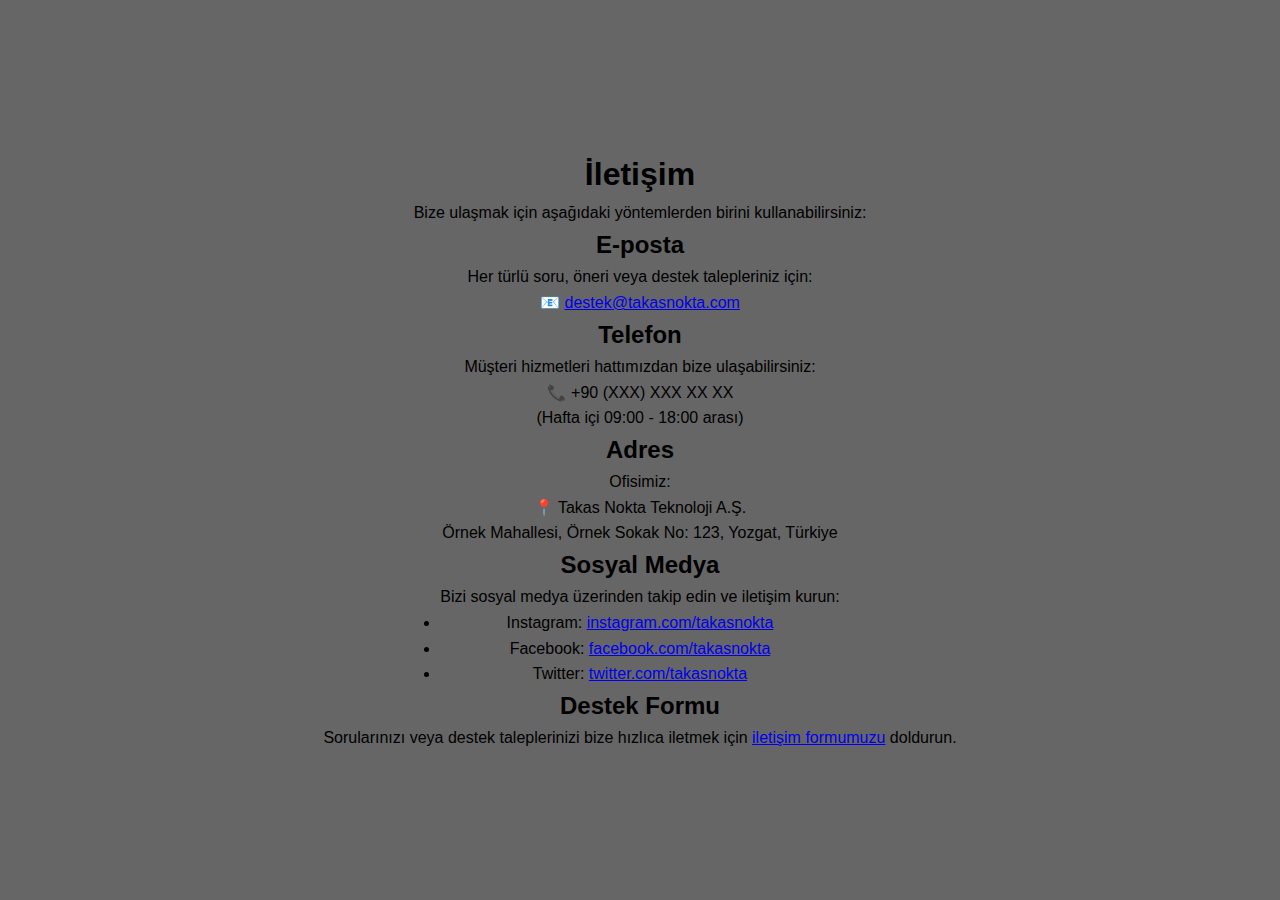
<file: iletisim.html>
<!DOCTYPE html>
<html lang="en">
<head>
    <meta charset="UTF-8">
    <meta name="viewport" content="width=device-width, initial-scale=1.0">
    <link rel="stylesheet" href="style.css">
    <title>İletişim</title>
    <style>
        body {
            background-color: #666666; 
        }
        
    </style>
</head>
<body>
    <div class="containerCalisir">
        <h1>İletişim</h1>
        <p>Bize ulaşmak için aşağıdaki yöntemlerden birini kullanabilirsiniz:</p>

        <div class="contact-item">
            <h2>E-posta</h2>
            <p>Her türlü soru, öneri veya destek talepleriniz için:</p>
            <p>📧 <a href="mailto:destek@takasnokta.com">destek@takasnokta.com</a></p>
        </div>

        <div class="contact-item">
            <h2>Telefon</h2>
            <p>Müşteri hizmetleri hattımızdan bize ulaşabilirsiniz:</p>
            <p>📞 +90 (XXX) XXX XX XX</p>
            <p>(Hafta içi 09:00 - 18:00 arası)</p>
        </div>

        <div class="contact-item">
            <h2>Adres</h2>
            <p>Ofisimiz:</p>
            <p>📍 Takas Nokta Teknoloji A.Ş.<br>
            Örnek Mahallesi, Örnek Sokak No: 123, Yozgat, Türkiye</p>
        </div>

        <div class="contact-item">
            <h2>Sosyal Medya</h2>
            <p>Bizi sosyal medya üzerinden takip edin ve iletişim kurun:</p>
            <ul>
                <li>Instagram: <a href="https://instagram.com/takasnokta" target="_blank">instagram.com/takasnokta</a></li>
                <li>Facebook: <a href="https://facebook.com/takasnokta" target="_blank">facebook.com/takasnokta</a></li>
                <li>Twitter: <a href="https://twitter.com/takasnokta" target="_blank">twitter.com/takasnokta</a></li>
            </ul>
        </div>

        <div class="contact-item">
            <h2>Destek Formu</h2>
            <p>Sorularınızı veya destek taleplerinizi bize hızlıca iletmek için <a href="#">iletişim formumuzu</a> doldurun.</p>
        </div>
    </div>
</body>
</html>
</file>
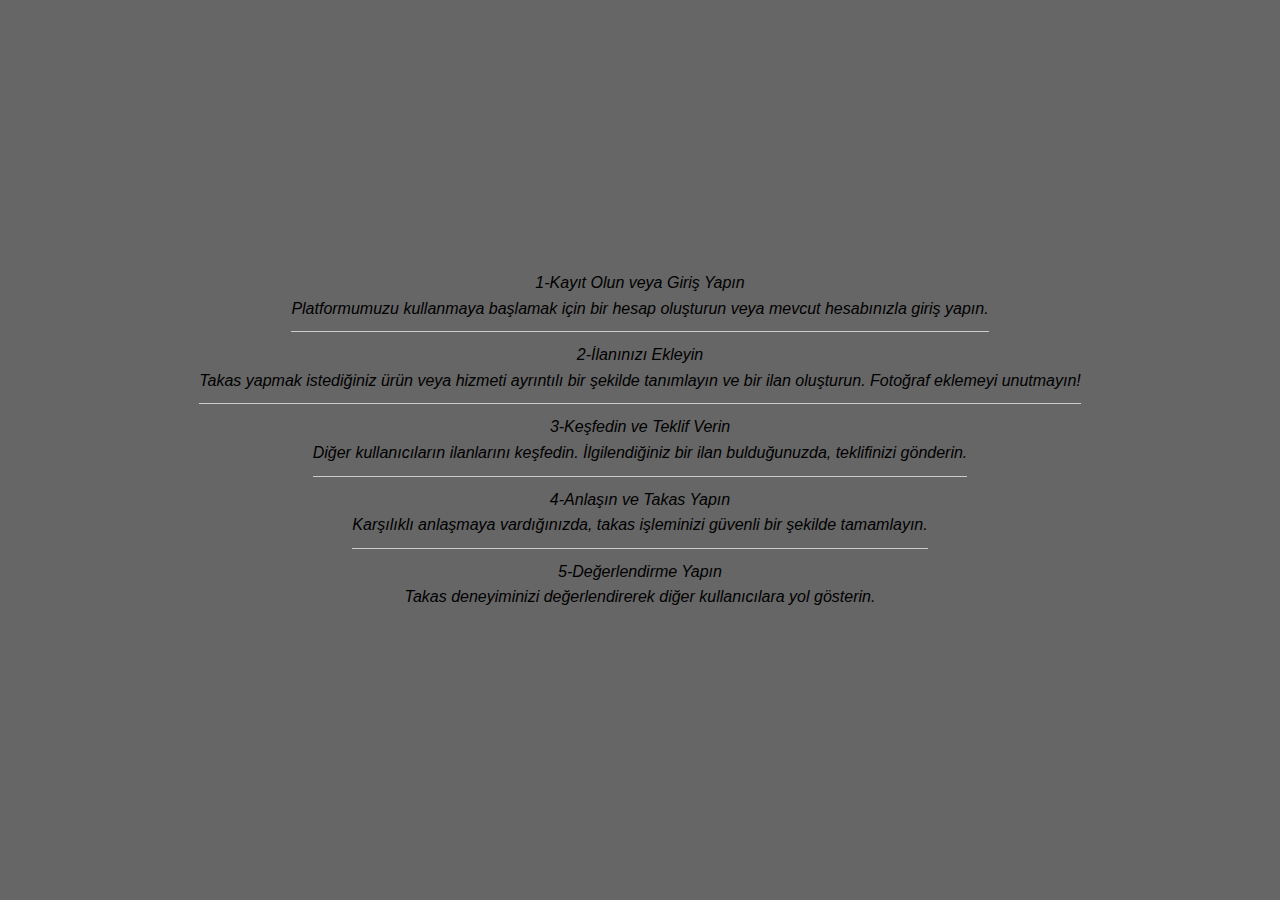
<file: nasılcalısır.html>
<!DOCTYPE html>
<html lang="en">
<head>
    <meta charset="UTF-8">
    <meta name="viewport" content="width=device-width, initial-scale=1.0">
    <link rel="stylesheet" href="style.css">
    <title>Document</title>
    <style>
        body {
            background-color:#666666; /* Change this to your preferred color */
        }
    </style>
</head>

<body>
    <div class="containerCalisir">

         <i>
         1-Kayıt Olun veya Giriş Yapın <br>
         Platformumuzu kullanmaya başlamak için bir hesap oluşturun veya mevcut hesabınızla giriş yapın.
         </i>
         <i>
         2-İlanınızı Ekleyin <br>
         Takas yapmak istediğiniz ürün veya hizmeti ayrıntılı bir şekilde tanımlayın ve bir ilan oluşturun. Fotoğraf eklemeyi unutmayın!
        </i>
        <i>
        3-Keşfedin ve Teklif Verin <br>
         Diğer kullanıcıların ilanlarını keşfedin. İlgilendiğiniz bir ilan bulduğunuzda, teklifinizi gönderin.
        </i> 
        <i>
        4-Anlaşın ve Takas Yapın <br>
         Karşılıklı anlaşmaya vardığınızda, takas işleminizi güvenli bir şekilde tamamlayın.
        </i> 
        <i> 
        5-Değerlendirme Yapın <br>
         Takas deneyiminizi değerlendirerek diğer kullanıcılara yol gösterin.
        </i> 

    </div>
</body>
</html>
</file>
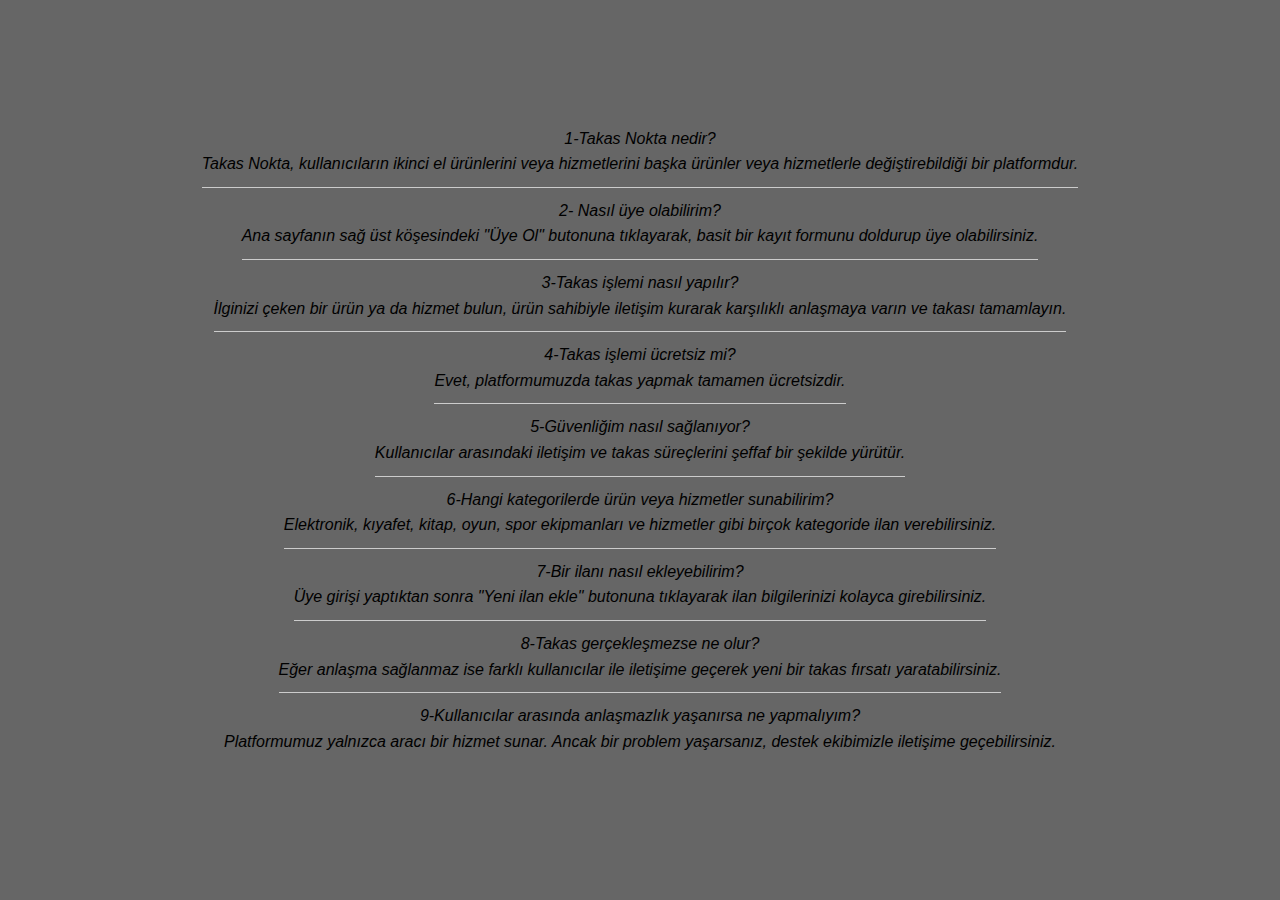
<file: sıkSorulanSoru.html>
<!DOCTYPE html>
<html lang="en">
<head>
    <meta charset="UTF-8">
    <meta name="viewport" content="width=device-width, initial-scale=1.0">
    <link rel="stylesheet" href="style.css">
    <title>Document</title>
    <style>
        body {
            background-color:#666666; /* Change this to your preferred color */
        }
    </style>
</head>

<body>
    <div class="containerSoru">
        <i>
            1-Takas Nokta nedir? <br>
            Takas Nokta, kullanıcıların ikinci el ürünlerini veya hizmetlerini başka ürünler veya hizmetlerle değiştirebildiği bir platformdur.
        </i>
        <i>
            2- Nasıl üye olabilirim? <br>
            Ana sayfanın sağ üst köşesindeki "Üye Ol" butonuna tıklayarak, basit bir kayıt formunu doldurup üye olabilirsiniz.
        </i>
        <i>
            3-Takas işlemi nasıl yapılır? <br>
            İlginizi çeken bir ürün ya da hizmet bulun, ürün sahibiyle iletişim kurarak karşılıklı anlaşmaya varın ve takası tamamlayın.
        </i>
        <i>
            4-Takas işlemi ücretsiz mi?<br>
            Evet, platformumuzda takas yapmak tamamen ücretsizdir.
        </i>
        <i>
            5-Güvenliğim nasıl sağlanıyor? <br> 
            Kullanıcılar arasındaki iletişim ve takas süreçlerini şeffaf bir şekilde yürütür.
        </i>
        <i>
            6-Hangi kategorilerde ürün veya hizmetler sunabilirim? <br>
            Elektronik, kıyafet, kitap, oyun, spor ekipmanları ve hizmetler gibi birçok kategoride ilan verebilirsiniz.
        </i>
        <i>
            7-Bir ilanı nasıl ekleyebilirim? <br>
            Üye girişi yaptıktan sonra "Yeni ilan ekle" butonuna tıklayarak ilan bilgilerinizi kolayca girebilirsiniz.
        </i>
        <i>
            8-Takas gerçekleşmezse ne olur? <br>
            Eğer anlaşma sağlanmaz ise farklı kullanıcılar ile iletişime geçerek yeni bir takas fırsatı yaratabilirsiniz.
        </i>
        <i>
            9-Kullanıcılar arasında anlaşmazlık yaşanırsa ne yapmalıyım? <br>
            Platformumuz yalnızca aracı bir hizmet sunar. Ancak bir problem yaşarsanız, destek ekibimizle iletişime geçebilirsiniz.
        </i>
    </div>
</body>
</html>
</file>
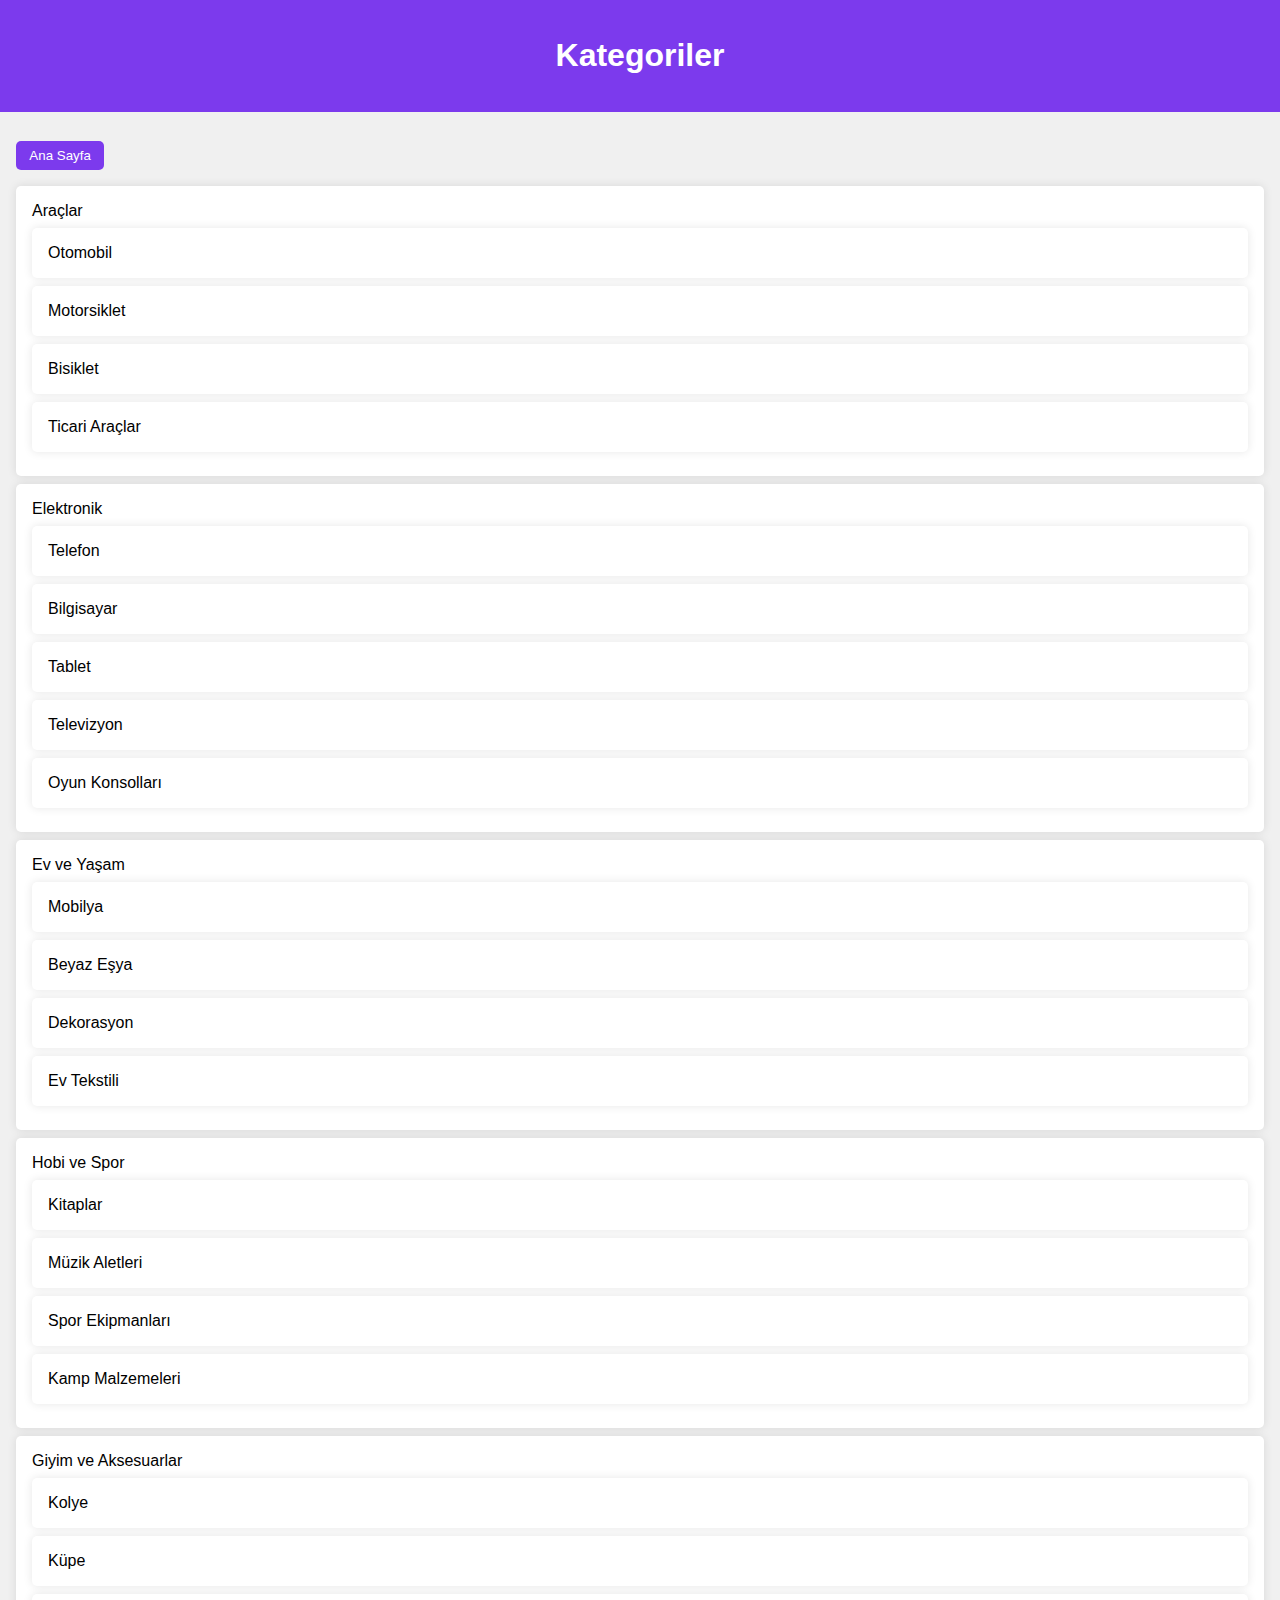
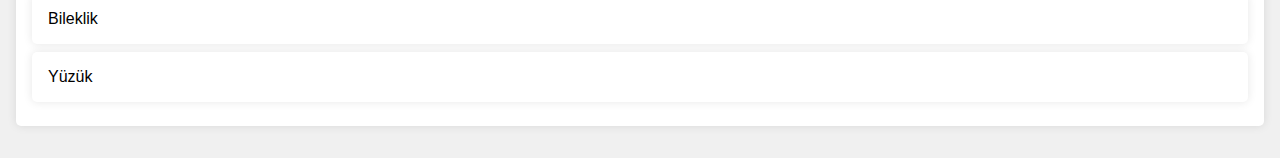
<file: takaskategoriler.html>
<!DOCTYPE html>
<html lang="tr">
<head>
    <meta charset="UTF-8">
    <meta name="viewport" content="width=device-width, initial-scale=1.0">
    <title>Kategoriler</title>
    <link rel="stylesheet" href="takaskategoriler.css">
</head>
<body>
    <header>
        <h1>Kategoriler</h1>
    </header>
    <main>
        <button id="home-button">Ana Sayfa</button>
        <ul id="category-list">
            <!-- Kategoriler burada olacak -->
        </ul>
    </main>
    <script src="takaskategoriler.js"></script>
</body>
</html>
</file>
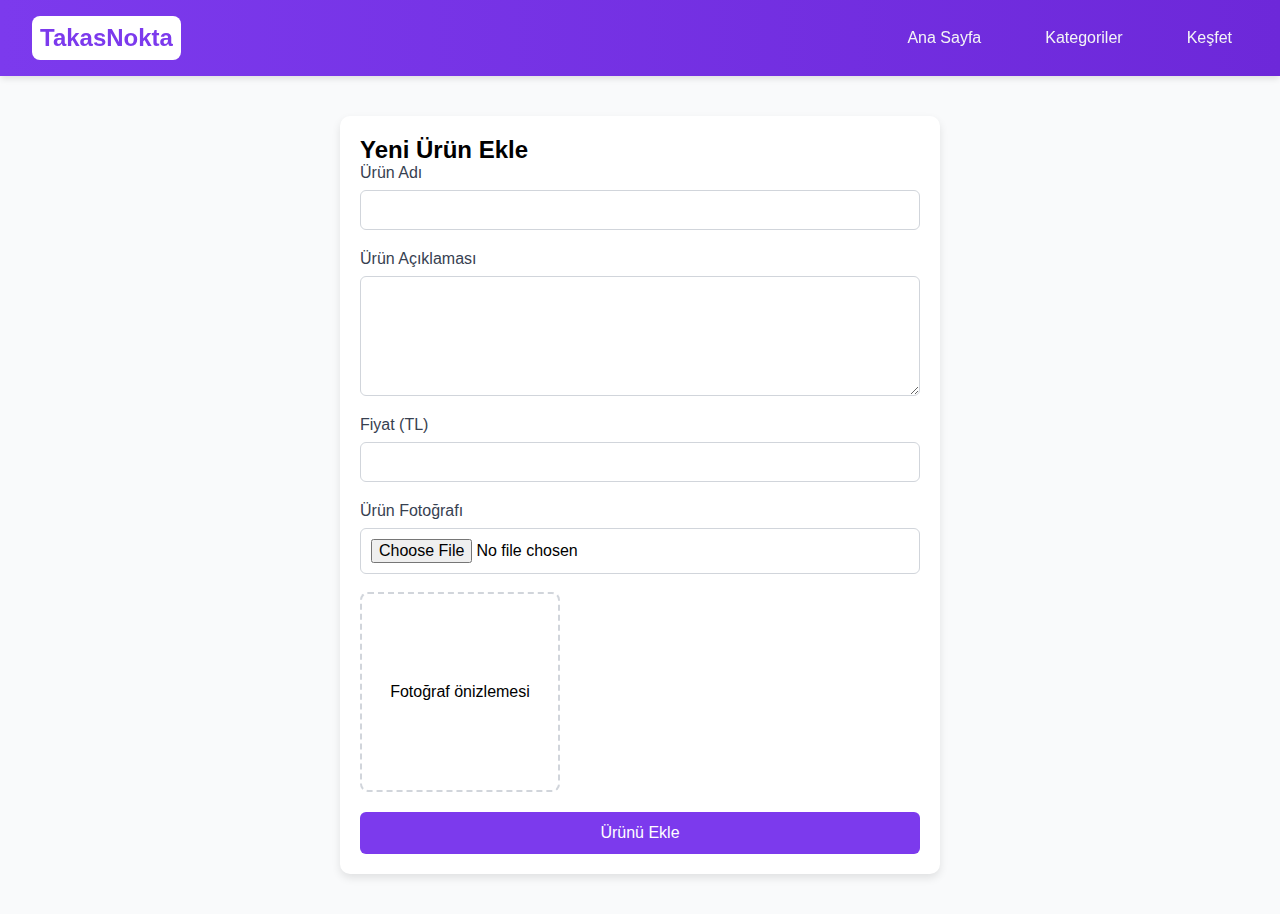
<file: urunEkle.html>
<!DOCTYPE html>
<html lang="tr">
<head>
    <meta charset="UTF-8">
    <meta name="viewport" content="width=device-width, initial-scale=1.0">
    <title>Ürün Ekle - TakasNokta</title>
    <link rel="stylesheet" href="style.css">
    <style>
        .product-form-container {
            max-width: 600px;
            margin: 40px auto;
            padding: 20px;
            background-color: white;
            border-radius: 10px;
            box-shadow: 0 4px 8px rgba(0, 0, 0, 0.1);
        }

        .product-form {
            display: flex;
            flex-direction: column;
            gap: 20px;
        }

        .form-group {
            display: flex;
            flex-direction: column;
            gap: 8px;
        }

        .form-group label {
            font-weight: 500;
            color: var(--gray-700);
        }

        .form-group input,
        .form-group textarea {
            padding: 10px;
            border: 1px solid var(--gray-300);
            border-radius: 6px;
            font-size: 16px;
        }

        .form-group textarea {
            min-height: 120px;
            resize: vertical;
        }

        .image-preview {
            width: 200px;
            height: 200px;
            border: 2px dashed var(--gray-300);
            border-radius: 8px;
            display: flex;
            align-items: center;
            justify-content: center;
            margin-top: 10px;
        }

        .image-preview img {
            max-width: 100%;
            max-height: 100%;
            object-fit: cover;
        }

        .submit-button {
            background-color: var(--primary);
            color: white;
            padding: 12px 24px;
            border: none;
            border-radius: 6px;
            font-size: 16px;
            cursor: pointer;
            transition: background-color 0.3s;
        }

        .submit-button:hover {
            background-color: var(--primary-dark);
        }
    </style>
</head>
<body>
    <header class="header">
        <div class="header-container">
            <a href="index.html" class="logo">
                <span class="logo-icon">TakasNokta</span>
            </a>
            <nav class="nav-menu">
                <a href="index.html" class="nav-link">Ana Sayfa</a>
                <a href="takaskategoriler.html" class="nav-link">Kategoriler</a>
                <a href="kesfet.html" class="nav-link">Keşfet</a>
            </nav>
        </div>
    </header>

    <main>
        <div class="product-form-container">
            <h2>Yeni Ürün Ekle</h2>
            <form id="productForm" class="product-form">
                <div class="form-group">
                    <label for="productName">Ürün Adı</label>
                    <input type="text" id="productName" name="productName" required>
                </div>

                <div class="form-group">
                    <label for="productDescription">Ürün Açıklaması</label>
                    <textarea id="productDescription" name="productDescription" required></textarea>
                </div>

                <div class="form-group">
                    <label for="productPrice">Fiyat (TL)</label>
                    <input type="number" id="productPrice" name="productPrice" required>
                </div>

                <div class="form-group">
                    <label for="productImage">Ürün Fotoğrafı</label>
                    <input type="file" id="productImage" name="productImage" accept="image/*" required>
                    <div class="image-preview" id="imagePreview">
                        <span>Fotoğraf önizlemesi</span>
                    </div>
                </div>

                <button type="submit" class="submit-button">Ürünü Ekle</button>
            </form>
        </div>
    </main>

    <script>
        // Fotoğraf önizleme
        document.getElementById('productImage').addEventListener('change', function(e) {
            const file = e.target.files[0];
            const preview = document.getElementById('imagePreview');
            
            if (file) {
                const reader = new FileReader();
                reader.onload = function(e) {
                    preview.innerHTML = `<img src="${e.target.result}" alt="Ürün önizleme">`;
                }
                reader.readAsDataURL(file);
            }
        });

        // Form gönderme
        document.getElementById('productForm').addEventListener('submit', function(e) {
            e.preventDefault();
            
            const formData = new FormData(this);
            const file = document.getElementById('productImage').files[0];
            
            // Create a file path in assets folder
            const imagePath = 'assets/' + file.name;
            
            const productData = {
                name: formData.get('productName'),
                description: formData.get('productDescription'),
                price: formData.get('productPrice'),
                image: imagePath // Store the path instead of the file object
            };

            // Save to localStorage
            const products = JSON.parse(localStorage.getItem('products') || '[]');
            products.push(productData);
            localStorage.setItem('products', JSON.stringify(products));

            // Redirect to discover page
            window.location.href = 'kesfet.html';
        });
    </script>
</body>
</html>
</file>
<file: style.css>
/* Modern Renk Paleti ve Değişkenler */
:root {
    --primary: #7C3AED;
    --primary-dark: #6D28D9;
    --secondary: #10B981;
    --accent: #F59E0B;
    --dark: #1F2937;
    --light: #F3F4F6;
    --gray-50: #F9FAFB;
    --gray-100: #F3F4F6;
    --gray-200: #E5E7EB;
    --gray-300: #D1D5DB;
    --gray-400: #9CA3AF;
    --gray-500: #6B7280;
    --gray-600: #4B5563;
    --gray-700: #374151;
    --gray-800: #1F2937;
    --gray-900: #111827;
}

* {
    margin: 0;
    padding: 0;
    box-sizing: border-box;
    font-family: 'Inter', -apple-system, BlinkMacSystemFont, sans-serif;
}
.profile-section {
    display: flex;
    align-items: center;
    padding: 5px 10px;
}

.profile-pic {
    width: 40px;
    height: 40px;
    border-radius: 50%;
    object-fit: cover;
    margin-right: 10px;
}
body {
    background-color: var(--gray-50);
}

/* Modern Header Tasarımı */
.header {
    background: linear-gradient(to right, var(--primary), var(--primary-dark));
    padding: 1rem 0;
    position: sticky;
    top: 0;
    z-index: 1000;
    box-shadow: 0 4px 6px -1px rgba(0, 0, 0, 0.1);
}

/* Arama Çubuğu Stili */
.search-container {
    display: flex;
    align-items: center;
    justify-content: center;
}

.search-container input[type="text"] {
    padding: 10px 15px;
    border: 2px solid var(--primary);
    border-radius: 25px;
    outline: none;
    font-size: 16px;
    width: 250px;
    transition: all 0.3s ease;
}

.search-container input[type="text"]:focus {
    border-color: var(--accent);
    box-shadow: 0 0 10px rgba(245, 158, 11, 0.5);
}

.search-container button {
    padding: 10px 15px;
    margin-left: 10px;
    background-color: var(--primary);
    color: white;
    border: none;
    border-radius: 25px;
    cursor: pointer;
    font-size: 16px;
    transition: all 0.3s ease;
}

.search-container button:hover {
    background-color: var(--accent);
    box-shadow: 0 0 10px rgba(245, 158, 11, 0.5);
}


.header-container {
    max-width: 1280px;
    margin: 0 auto;
    padding: 0 2rem;
    display: flex;
    justify-content: space-between;
    align-items: center;
}

.logo {
    display: flex;
    align-items: center;
    gap: 0.5rem;
    color: white;
    font-size: 1.5rem;
    font-weight: 700;
    text-decoration: none;
}

.logo-icon {
    background: white;
    color: var(--primary);
    padding: 0.5rem;
    border-radius: 8px;
    font-weight: bold;
}

.nav-menu {
    display: flex;
    gap: 2rem;
    align-items: center;
}

.nav-link {
    color: var(--gray-100);
    text-decoration: none;
    font-weight: 500;
    padding: 0.5rem 1rem;
    border-radius: 6px;
    transition: all 0.3s ease;
}

.nav-link:hover {
    background: rgba(255, 255, 255, 0.1);
    color: white;
}

.nav-link.active {
    background: white;
    color: var(--primary);
}

.auth-buttons {
    display: flex;
    gap: 1rem;
}

.btn {
    padding: 0.75rem 1.5rem;
    border-radius: 8px;
    font-weight: 500;
    transition: all 0.3s ease;
    cursor: pointer;
    text-decoration: none;
}

.btn-primary {
    background: white;
    color: var(--primary);
}

.btn-primary:hover {
    background: var(--gray-100);
    transform: translateY(-2px);
}

.btn-outline {
    border: 2px solid white;
    color: white;
}

.btn-outline:hover {
    background: rgba(221, 221, 221, 0.1);
    transform: translateY(-2px);
}

/* Hero Section */
.hero {
    background: linear-gradient(rgba(0,0,0,0.7), rgba(0,0,0,0.7)),
                url('/api/placeholder/1920/600');
    background-size: cover;
    background-position: center;
    padding: 8rem 2rem;
    text-align: center;
    color: white;
}

.hero-content {
    max-width: 800px;
    margin: 0 auto;
}

.hero h1 {
    font-size: 3.5rem;
    font-weight: 800;
    margin-bottom: 1.5rem;
    line-height: 1.2;
}

.hero p {
    font-size: 1.25rem;
    margin-bottom: 2rem;
    color: var(--gray-200);
}

/* Modern Footer */
.footer {
    background: var(--gray-900);
    color: var(--gray-300);
    padding: 4rem 2rem;
    margin-top: 4rem;
}

.footer-container {
    max-width: 1280px;
    margin: 0 auto;
    display: grid;
    grid-template-columns: repeat(auto-fit, minmax(250px, 1fr));
    gap: 4rem;
}

.footer-section h3 {
    color: white;
    font-size: 1.25rem;
    margin-bottom: 1.5rem;
}

.footer-links {
    display: flex;
    flex-direction: column;
    gap: 1rem;
}

.footer-links a {
    color: var(--gray-400);
    text-decoration: none;
    transition: color 0.3s ease;
}

.footer-links a:hover {
    color: white;
}

.social-links {
    display: flex;
    gap: 1rem;
    margin-top: 1rem;
}

.social-link {
    background: var(--gray-800);
    color: white;
    padding: 0.75rem;
    border-radius: 50%;
    transition: all 0.3s ease;
}

.social-link:hover {
    background: var(--primary);
    transform: translateY(-3px);
}

.footer-bottom {
    border-top: 1px solid var(--gray-800);
    margin-top: 3rem;
    padding-top: 2rem;
    text-align: center;
    color: var(--gray-500);
}

/* Responsive Tasarım */
@media (max-width: 768px) {
    .header-container {
        flex-direction: column;
        gap: 1rem;
    }

    .nav-menu {
        flex-direction: column;
        width: 100%;
    }

    .auth-buttons {
        width: 100%;
        justify-content: center;
    }

    .hero h1 {
        font-size: 2.5rem;
    }
}

/* Modal Stilleri */
.modal {
    display: none;
    position: fixed;
    z-index: 1000;
    left: 0;
    top: 0;
    width: 100%;
    height: 100%;
    overflow: auto;
    background-color: rgba(0, 0, 0, 0.5);
}

.modal-content {
    background-color: #fefefe;
    margin: 15% auto;
    padding: 20px;
    border: 1px solid #e7e7e7;
    width: 80%;
    max-width: 500px;
    border-radius: 8px;
}

.close {
    color: #aaa;
    float: right;
    font-size: 28px;
    font-weight: bold;
}

.close:hover,
.close:focus {
    color: black;
    text-decoration: none;
    cursor: pointer;
}
.hero {
    position: relative;
    background-size: cover;
    background-position: center;
    padding: 8rem 2rem;
    text-align: center;
    color: white;
    height: 100vh; /* Tam ekran yüksekliği */
}

.hero::before {
    content: '';
    position: absolute;
    top: 0;
    left: 0;
    width: 100%;
    height: 100%;
    background-image: url('assets/arkaplan2.jpg');
    background-size: cover;
    background-position: center;
    filter: brightness(0.97); /* Parlaklık azaltılır (0.6 = %60) */
    z-index: -1; /* Arka plana gönder */
}

.hero * {
    position: relative; /* İçerik öne çıkar */
    z-index: 1;
}

.hero-content{
    color:rgb(244, 244, 244);
}
.containerSoru{
    
        display: flex; /* Esnek düzenleme */
        flex-direction: column; /* Elemanları dikey hizala */
        justify-content: center; /* Dikey ortala */
        align-items: center; /* Yatay ortala */
        min-height: 100vh; /* Tam sayfa yüksekliği */
        text-align: center; /* Metinleri ortala */
        margin: 0 auto; /* Otomatik yatay boşluk */
        line-height: 1.6; /* Satır aralığı */
    
    
}
.containerSoru i {
    display: block;
    margin-bottom: 10px;
    padding-bottom: 10px;
    border-bottom: 1px solid #ccc; /*çizgi için */
}

.containerSoru i:last-child {
    border-bottom: none; /* Son eleman için çizgisin kaldırıyor */
}

.containerCalisir{
    
    display: flex; /* Esnek düzenleme */
    flex-direction: column; /* Elemanları dikey hizala */
    justify-content:center;
    align-items: center; /* Yatay ortala */
    min-height: 100vh; /* Tam sayfa yüksekliği */
    text-align: center; /* Metinleri ortala */
    margin: 0 auto; /* Otomatik yatay boşluk */
    line-height: 1.6; /* Satır aralığı */
    background-color: #666666;


}
.containerCalisir i {
display: block;
margin-bottom: 10px;
padding-bottom: 10px;
border-bottom: 1px solid #ccc; /*çizgi için */
}

.containerCalisir i:last-child {
border-bottom: none; /* Son eleman için çizgisin kaldırıyor */
}

.containeriletisim i {
    display: block;
    margin-bottom: 10px;
    padding-bottom: 10px;
    border-bottom: 1px solid #ccc; /*çizgi için */
    }
    
    .containerCalisir i:last-child {
    border-bottom: none; /* Son eleman için çizgisin kaldırıyor */
    }
    /* Giriş Formu Stil */
#loginForm {
    max-width: 400px;
    margin: 20px auto;
    padding: 20px;
    background-color: #f9f9f9;
    border: 1px solid #ddd;
    border-radius: 10px;
    box-shadow: 0 4px 6px rgba(0, 0, 0, 0.1);
}

#loginForm label {
    font-weight: bold;
    display: block;
    margin-bottom: 8px;
    color: #333;
}

#loginForm input[type="text"],
#loginForm input[type="password"] {
    width: 100%;
    padding: 10px;
    margin-bottom: 15px;
    border: 1px solid #ccc;
    border-radius: 5px;
    font-size: 14px;
    box-sizing: border-box;
    transition: border-color 0.3s ease;
}

#loginForm input[type="text"]:focus,
#loginForm input[type="password"]:focus {
    border-color: #007bff;
    outline: none;
    box-shadow: 0 0 5px rgba(0, 123, 255, 0.5);
}

#loginForm button {
    width: 100%;
    padding: 10px;
    background-color: #007bff;
    color: white;
    border: none;
    border-radius: 5px;
    font-size: 16px;
    cursor: pointer;
    transition: background-color 0.3s ease;
}

#loginForm button:hover {
    background-color: #0056b3;
}

/**********************************************************/

#registerForm {
    max-width: 400px;
    margin: 20px auto;
    padding: 20px;
    background-color: #f9f9f9;
    border: 1px solid #ddd;
    border-radius: 10px;
    box-shadow: 0 4px 6px rgba(0, 0, 0, 0.1);
}

#registerForm label {
    font-weight: bold;
    display: block;
    margin-bottom: 8px;
    color: #333;
}

#registerForm input[type="text"],
#registerForm input[type="password"] {
    width: 100%;
    padding: 10px;
    margin-bottom: 15px;
    border: 1px solid #ccc;
    border-radius: 5px;
    font-size: 14px;
    box-sizing: border-box;
    transition: border-color 0.3s ease;
}

#registerForm input[type="text"]:focus,
#registerForm input[type="password"]:focus {
    border-color: #007bff;
    outline: none;
    box-shadow: 0 0 5px rgba(0, 123, 255, 0.5);
}

#registerForm button {
    width: 100%;
    padding: 10px;
    background-color: #007bff;
    color: white;
    border: none;
    border-radius: 5px;
    font-size: 16px;
    cursor: pointer;
    transition: background-color 0.3s ease;
}

#registerForm button:hover {
    background-color: #0056b3;
}
</file>
<file: takaskategoriler.css>
body {
    font-family: Arial, sans-serif;
    margin: 0;
    padding: 0;
    background-color: #f0f0f0;
}

header {
    background-color: #7C3AED;
    color: white;
    text-align: center;
    padding: 1em;
}

main {
    padding: 1em;
}

ul {
    list-style-type: none;
    padding: 0;
}

li {
    background-color: white;
    margin: 0.5em 0;
    padding: 1em;
    border-radius: 5px;
    box-shadow: 0 0 10px rgba(0, 0, 0, 0.1);
}

#home-button {
    display: block;
    margin: 1em 0;
    padding: 0.5em 1em;
    background-color: #7C3AED;
    color: white;
    border: none;
    border-radius: 5px;
    cursor: pointer;
    text-align: center;
}

#home-button:hover {
    background-color: #45a049;
}

/* Arama Çubuğu Stilleri */
.search-container {
    display: flex;
    align-items: center;
    margin-left: 20px;
}

.search-container input[type="text"] {
    padding: 8px;
    border: 1px solid #ccc;
    border-radius: 4px;
    width: 200px;
    margin-right: 10px;
}

.search-container button {
    background-color: #4A3E98;
    color: white;
    padding: 8px 12px;
    border: none;
    border-radius: 4px;
    cursor: pointer;
}

.search-container button:hover {
    background-color: #3A2E88;
}
</file>
